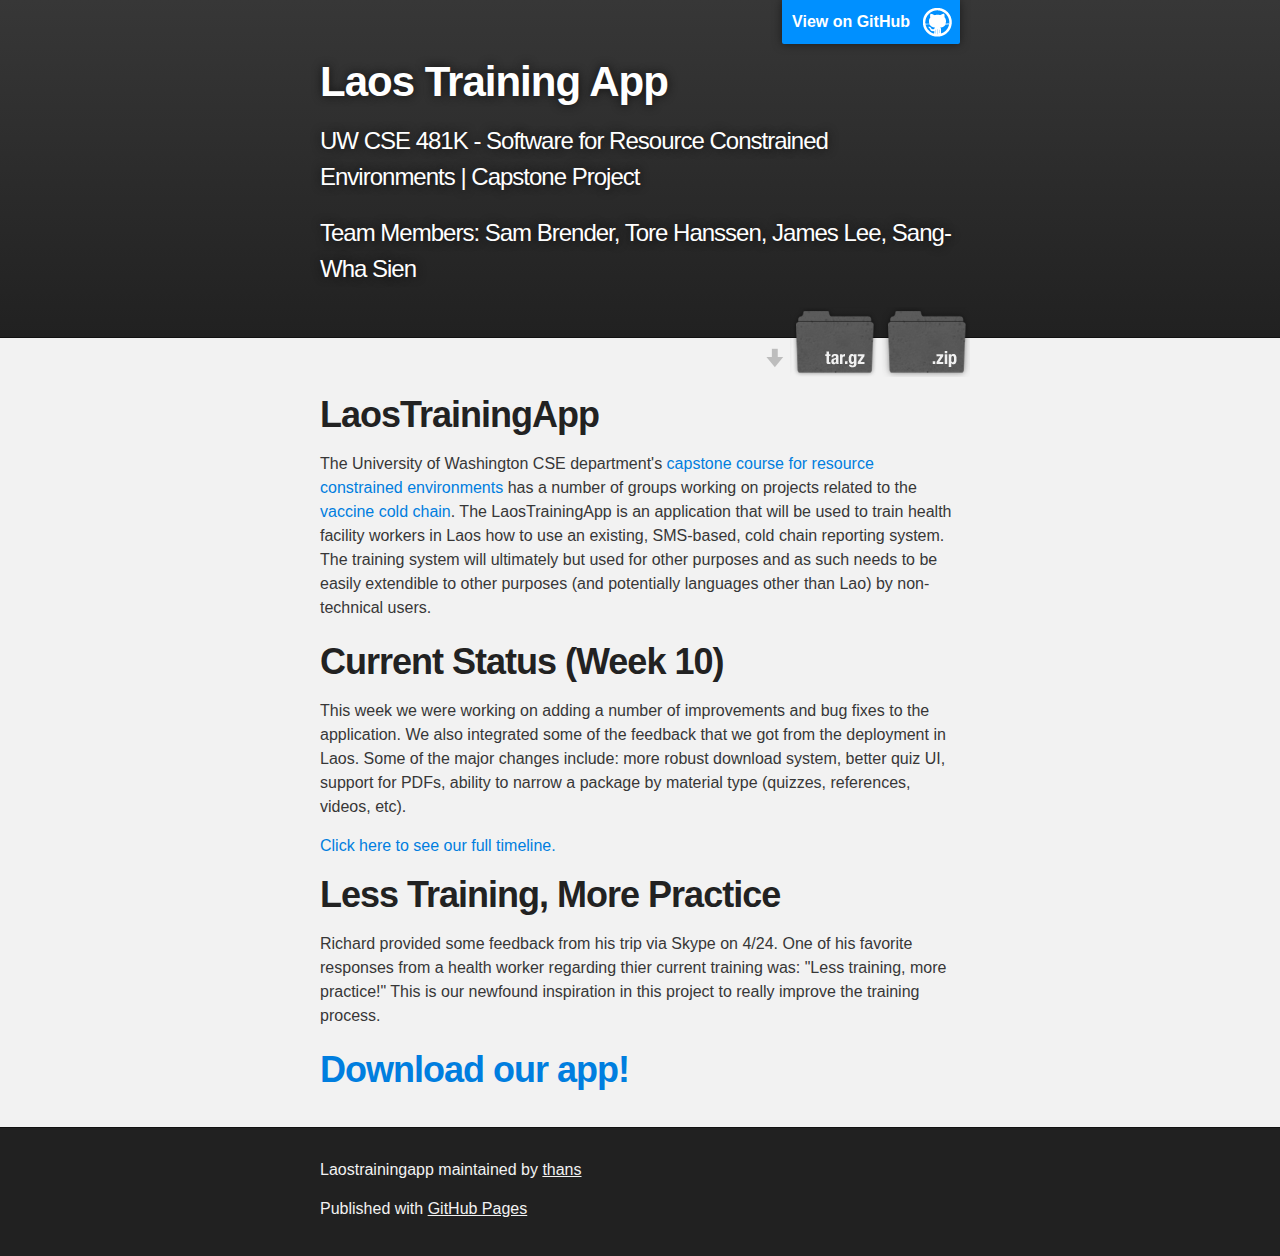
<file: index.html>
<!DOCTYPE html>
<html>

  <head>
    <meta charset='utf-8' />
    <meta http-equiv="X-UA-Compatible" content="chrome=1" />
    <meta name="description" content="Laostrainingapp : UW CSE 481K - Software for Resource Constrained Environments | Capstone Project" />

    <link rel="stylesheet" type="text/css" media="screen" href="stylesheets/stylesheet.css">

    <title>Laos Training App</title>
  </head>

  <body>

    <!-- HEADER -->
    <div id="header_wrap" class="outer">
        <header class="inner">
          <a id="forkme_banner" href="https://github.com/thans/LaosTrainingApp">View on GitHub</a>

          <h1 id="project_title">Laos Training App</h1>
          <h2 id="project_tagline">UW CSE 481K - Software for Resource Constrained Environments | Capstone Project</h2>
          <h2 class="tagline">Team Members: Sam Brender, Tore Hanssen, James Lee, Sang-Wha Sien</h2>

            <section id="downloads">
              <a class="zip_download_link" href="https://github.com/thans/LaosTrainingApp/zipball/master">Download this project as a .zip file</a>
              <a class="tar_download_link" href="https://github.com/thans/LaosTrainingApp/tarball/master">Download this project as a tar.gz file</a>
            </section>
        </header>
    </div>

    <!-- MAIN CONTENT -->
    <div id="main_content_wrap" class="outer">
      <section id="main_content" class="inner">
        <h1>
<a name="laostrainingapp" class="anchor" href="#laostrainingapp"><span class="octicon octicon-link"></span></a>LaosTrainingApp</h1>

<p>The University of Washington CSE department's <a href="http://courses.cs.washington.edu/courses/cse481k/14sp/">capstone course for resource constrained environments</a> has a number of groups working on projects related to the <a href="http://www.path.org/projects/cold-chain.php">vaccine cold chain</a>.  The LaosTrainingApp is an application that will be used to train health facility workers in Laos how to use an existing, SMS-based, cold chain reporting system.  The training system will ultimately but used for other purposes and as such needs to be easily extendible to other purposes (and potentially languages other than Lao) by non-technical users.</p>

<h1>
<a name="current-status-week-10" class="anchor" href="#current-status-week-10"><span class="octicon octicon-link"></span></a>Current Status (Week 10)</h1>

<p>This week we were working on adding a number of improvements and bug fixes to the application.  We also integrated some of the feedback that we got from the deployment in Laos.  Some of the major changes include: more robust download system, better quiz UI, support for PDFs, ability to narrow a package by material type (quizzes, references, videos, etc).
</p>
      

<a href="timeline.html">Click here to see our full timeline.</a>

<h1>Less Training, More Practice</h1>
<p>Richard provided some feedback from his trip via Skype on 4/24.  One of his favorite responses from a health worker regarding thier current training was: "Less training, more practice!"  This is our newfound inspiration in this project to really improve the training process.</p>

<h1>
<a name="downloads" class="anchor" href="#downloads"><span class="octicon octicon-link"></span></a><a href="resources.html">Download our app!</a></h1>


</section>
    </div>

    <!-- FOOTER  -->
    <div id="footer_wrap" class="outer">
      <footer class="inner">
        <p class="copyright">Laostrainingapp maintained by <a href="https://github.com/thans">thans</a></p>
        <p>Published with <a href="http://pages.github.com">GitHub Pages</a></p>
      </footer>
    </div>

    

  </body>
</html>
</file>
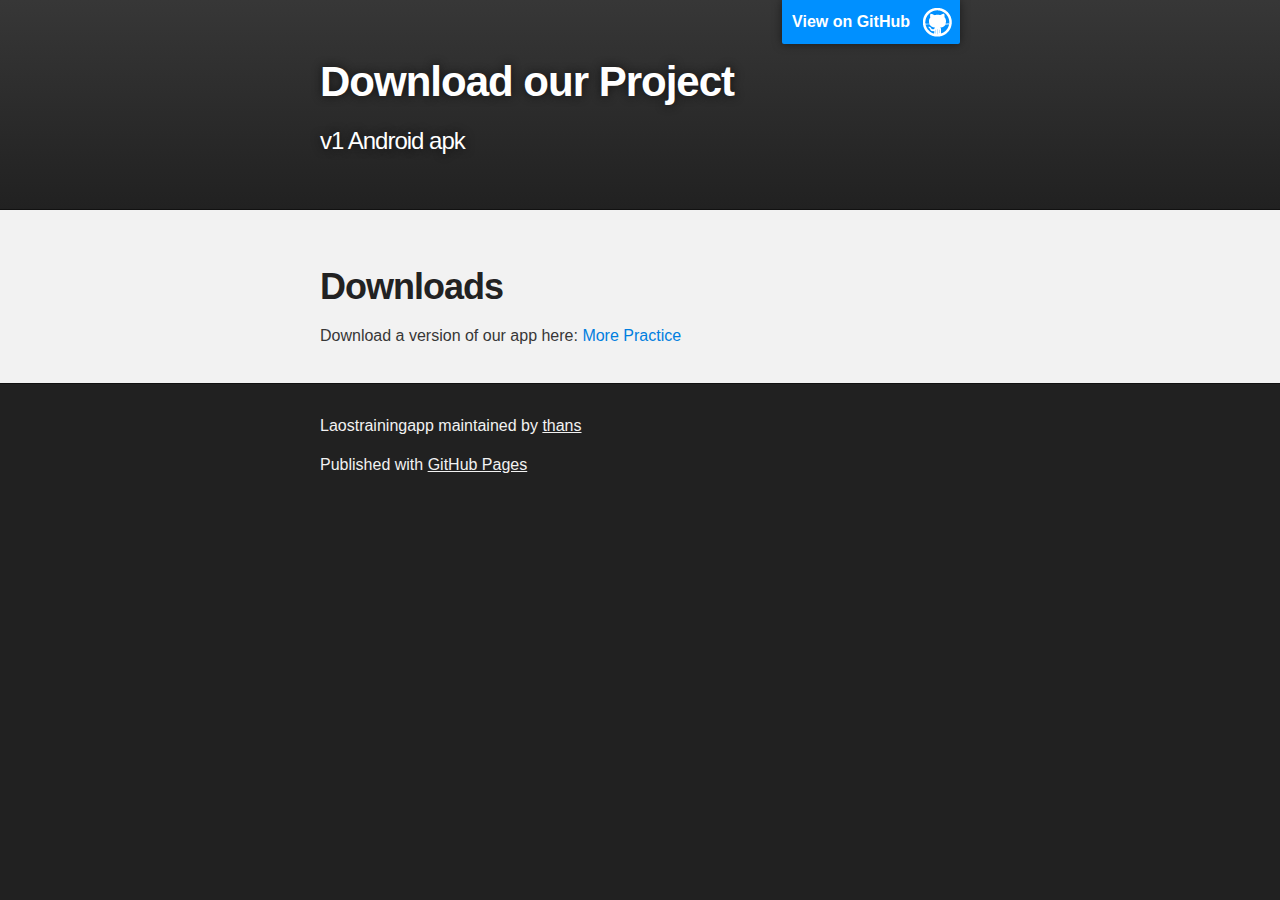
<file: resources.html>
<!DOCTYPE html>
<html>

  <head>
    <meta charset='utf-8' />
    <meta http-equiv="X-UA-Compatible" content="chrome=1" />
    <meta name="description" content="Laostrainingapp : UW CSE 481K - Software for Resource Constrained Environments | Capstone Project" />

    <link rel="stylesheet" type="text/css" media="screen" href="stylesheets/stylesheet.css">

    <title>Downloads</title>
  </head>

  <body>

    <!-- HEADER -->
    <div id="header_wrap" class="outer">
        <header class="inner">
          <a id="forkme_banner" href="https://github.com/thans/LaosTrainingApp">View on GitHub</a>

          <h1 id="project_title">Download our Project</h1>
          <h2 id="project_tagline">v1 Android apk</h2>

        </header>
    </div>

    <!-- MAIN CONTENT -->
    <div id="main_content_wrap" class="outer">
      <section id="main_content" class="inner">
        <h1>
<a name="laostrainingapp" class="anchor" href="#laostrainingapp"><span class="octicon octicon-link"></span></a>Downloads</h1>

<p>Download a version of our app here: <a href="http://students.washington.edu/toreh/capstone/second/MorePractice.apk">More Practice</a></p>

      </section>
    </div>

    <!-- FOOTER  -->
    <div id="footer_wrap" class="outer">
      <footer class="inner">
        <p class="copyright">Laostrainingapp maintained by <a href="https://github.com/thans">thans</a></p>
        <p>Published with <a href="http://pages.github.com">GitHub Pages</a></p>
      </footer>
    </div>
  </body>
</html>
</file>
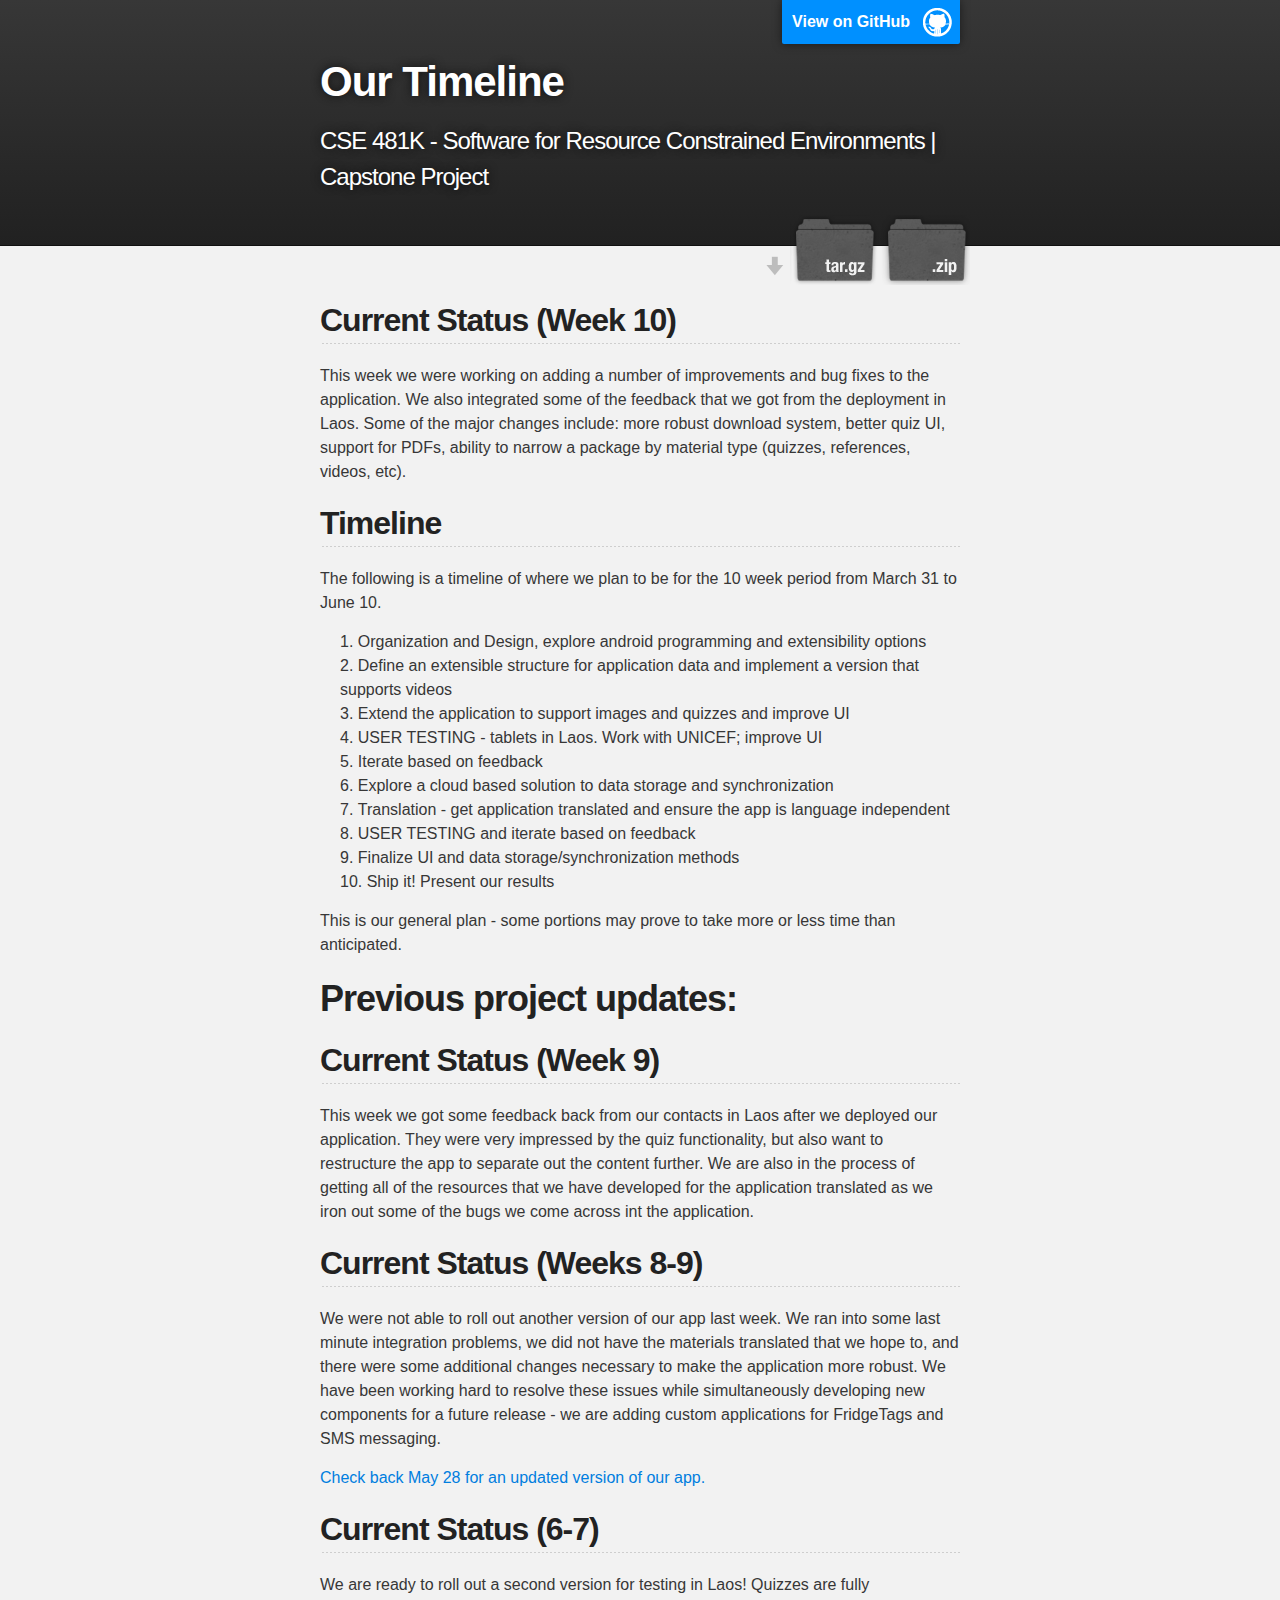
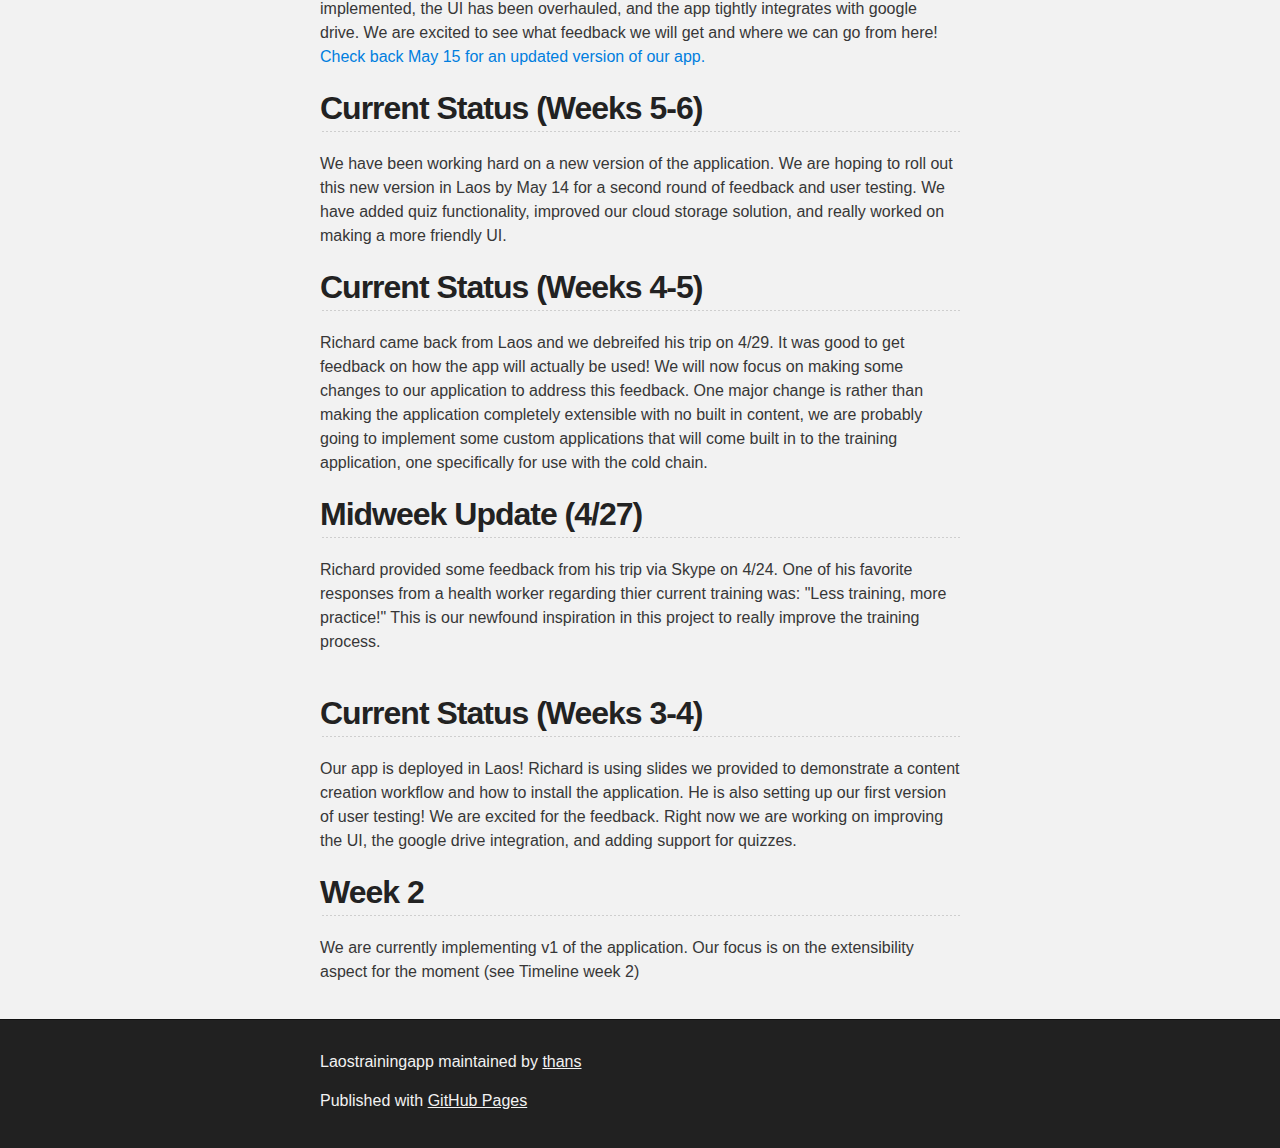
<file: timeline.html>
<!DOCTYPE html>
<html>

  <head>
    <meta charset='utf-8' />
    <meta http-equiv="X-UA-Compatible" content="chrome=1" />
    <meta name="description" content="Laostrainingapp : UW CSE 481K - Software for Resource Constrained Environments | Capstone Project" />

    <link rel="stylesheet" type="text/css" media="screen" href="stylesheets/stylesheet.css">

    <title>Timeline</title>
  </head>

  <body>

    <!-- HEADER -->
    <div id="header_wrap" class="outer">
        <header class="inner">
          <a id="forkme_banner" href="https://github.com/thans/LaosTrainingApp">View on GitHub</a>

          <h1 id="project_title">Our Timeline</h1>
          <h2 id="project_tagline">CSE 481K - Software for Resource Constrained Environments | Capstone Project</h2>

            <section id="downloads">
              <a class="zip_download_link" href="https://github.com/thans/LaosTrainingApp/zipball/master">Download this project as a .zip file</a>
              <a class="tar_download_link" href="https://github.com/thans/LaosTrainingApp/tarball/master">Download this project as a tar.gz file</a>
            </section>
        </header>
    </div>

    <!-- MAIN CONTENT -->
    <div id="main_content_wrap" class="outer">
      <section id="main_content" class="inner">

<h2>
<a name="current-status-week-10" class="anchor" href="#current-status-week-10"><span class="octicon octicon-link"></span></a>Current Status (Week 10)</h2>

<p>This week we were working on adding a number of improvements and bug fixes to the application.  We also integrated some of the feedback that we got from the deployment in Laos.  Some of the major changes include: more robust download system, better quiz UI, support for PDFs, ability to narrow a package by material type (quizzes, references, videos, etc).
</p>
      

<h2>
<a name="our-timeline" class="anchor" href="#our-timeline"><span class="octicon octicon-link"></span></a>Timeline</h2>


<p>The following is a timeline of where we plan to be for the 10 week period from March 31 to June 10.</p>

  <ol>
  <li>Organization and Design, explore android programming and extensibility options</li>
  <li>Define an extensible structure for application data and implement a version that supports videos</li>
  <li>Extend the application to support images and quizzes and improve UI</li>
  <li>USER TESTING - tablets in Laos. Work with UNICEF; improve UI</li>
  <li>Iterate based on feedback</li>
  <li>Explore a cloud based solution to data storage and synchronization</li>
  <li>Translation - get application translated and ensure the app is language independent</li>
  <li>USER TESTING and iterate based on feedback</li>
  <li>Finalize UI and data storage/synchronization methods</li>
  <li>Ship it!  Present our results</li>
  </ol>
<p>This is our general plan - some portions may prove to take more or less time than anticipated.</p>

<h1>Previous project updates: </h1>

<h2>
<a name="current-status-week-9" class="anchor" href="#current-status-week-9"><span class="octicon octicon-link"></span></a>Current Status (Week 9)</h2>

<p>This week we got some feedback back from our contacts in Laos after we deployed our application.  They were very impressed by the quiz functionality, but also want to restructure the app to separate out the content further.  We are also in the process of getting all of the resources that we have developed for the application translated as we iron out some of the bugs we come across int the application.</p>

</p>

<h2>
<a name="current-status-week-8" class="anchor" href="#current-status-week-8"><span class="octicon octicon-link"></span></a>Current Status (Weeks 8-9)</h2>

<p>We were not able to roll out another version of our app last week.  We ran into some last minute integration problems, we did not have the materials translated that we hope to, and there were some additional changes necessary to make the application more robust. We have been working hard to resolve these issues while simultaneously developing new components for a future release - we are adding custom applications for FridgeTags and SMS messaging.</p>
<a name="apk" class="anchor" href="#apk"><span class="octicon octicon-link"></span></a><a href="resources.html">Check back May 28 for an updated version of our app.</a></h1>

</p>

<h2>
<a name="current-status-week-6" class="anchor" href="#current-status-week-6"><span class="octicon octicon-link"></span></a>Current Status (6-7)</h2>
<p>We are ready to roll out a second version for testing in Laos!  Quizzes are fully implemented, the UI has been overhauled, and the app tightly integrates with google drive.  We are excited to see what feedback we will get and where we can go from here!
<a name="apk" class="anchor" href="#apk"><span class="octicon octicon-link"></span></a><a href="resources.html">Check back May 15 for an updated version of our app.</a></h1>
</p>


<h2>
<a name="current-status-week-5" class="anchor" href="#current-status-week-5"><span class="octicon octicon-link"></span></a>Current Status (Weeks 5-6)</h2>

<p>We have been working hard on a new version of the application.  We are hoping to roll out this new version in Laos by May 14 for a second round of feedback and user testing.  We have added quiz functionality, improved our cloud storage solution, and really worked on making a more friendly UI.
</p>


<h2>
<a name="current-status-weeks-3-4" class="anchor" href="#current-status-weeks-3-4"><span class="octicon octicon-link"></span></a>Current Status (Weeks 4-5)</h2>

<p>Richard came back from Laos and we debreifed his trip on 4/29.  It was good to get feedback on how the app will actually be used!  We will now focus on making some changes to our application to address this feedback.  One major change is rather than making the application completely extensible with no built in content, we are probably going to implement some custom applications that will come built in to the training application, one specifically for use with the cold chain.
</p>


<h2><a name="midweek-4-27" class="anchor" href="#midweek-4-27"><span class="octicon octicon-link"></span></a>Midweek Update (4/27)</h2>
<p>Richard provided some feedback from his trip via Skype on 4/24.  One of his favorite responses from a health worker regarding thier current training was: "Less training, more practice!"  This is our newfound inspiration in this project to really improve the training process.</p>
<h2>

<h2>
<a name="current-status-weeks-3-4" class="anchor" href="#current-status-weeks-3-4"><span class="octicon octicon-link"></span></a>Current Status (Weeks 3-4)</h2>

<p>Our app is deployed in Laos!  Richard is using slides we provided to demonstrate a content creation workflow and how to install the application.  He is also setting up our first version of user testing!  We are excited for the feedback.  Right now we are working on improving the UI, the google drive integration, and adding support for quizzes.
</p>

<h2><a name="week-2" class="anchor" href="#week-2"><span class="octicon octicon-link"></span></a>Week 2</h2>
<p>We are currently implementing v1 of the application.  Our focus is on the extensibility aspect for the moment (see Timeline week 2)</p>


    </section>
    </div>

    <!-- FOOTER  -->
    <div id="footer_wrap" class="outer">
      <footer class="inner">
        <p class="copyright">Laostrainingapp maintained by <a href="https://github.com/thans">thans</a></p>
        <p>Published with <a href="http://pages.github.com">GitHub Pages</a></p>
      </footer>
    </div>
  </body>
</html>
</file>
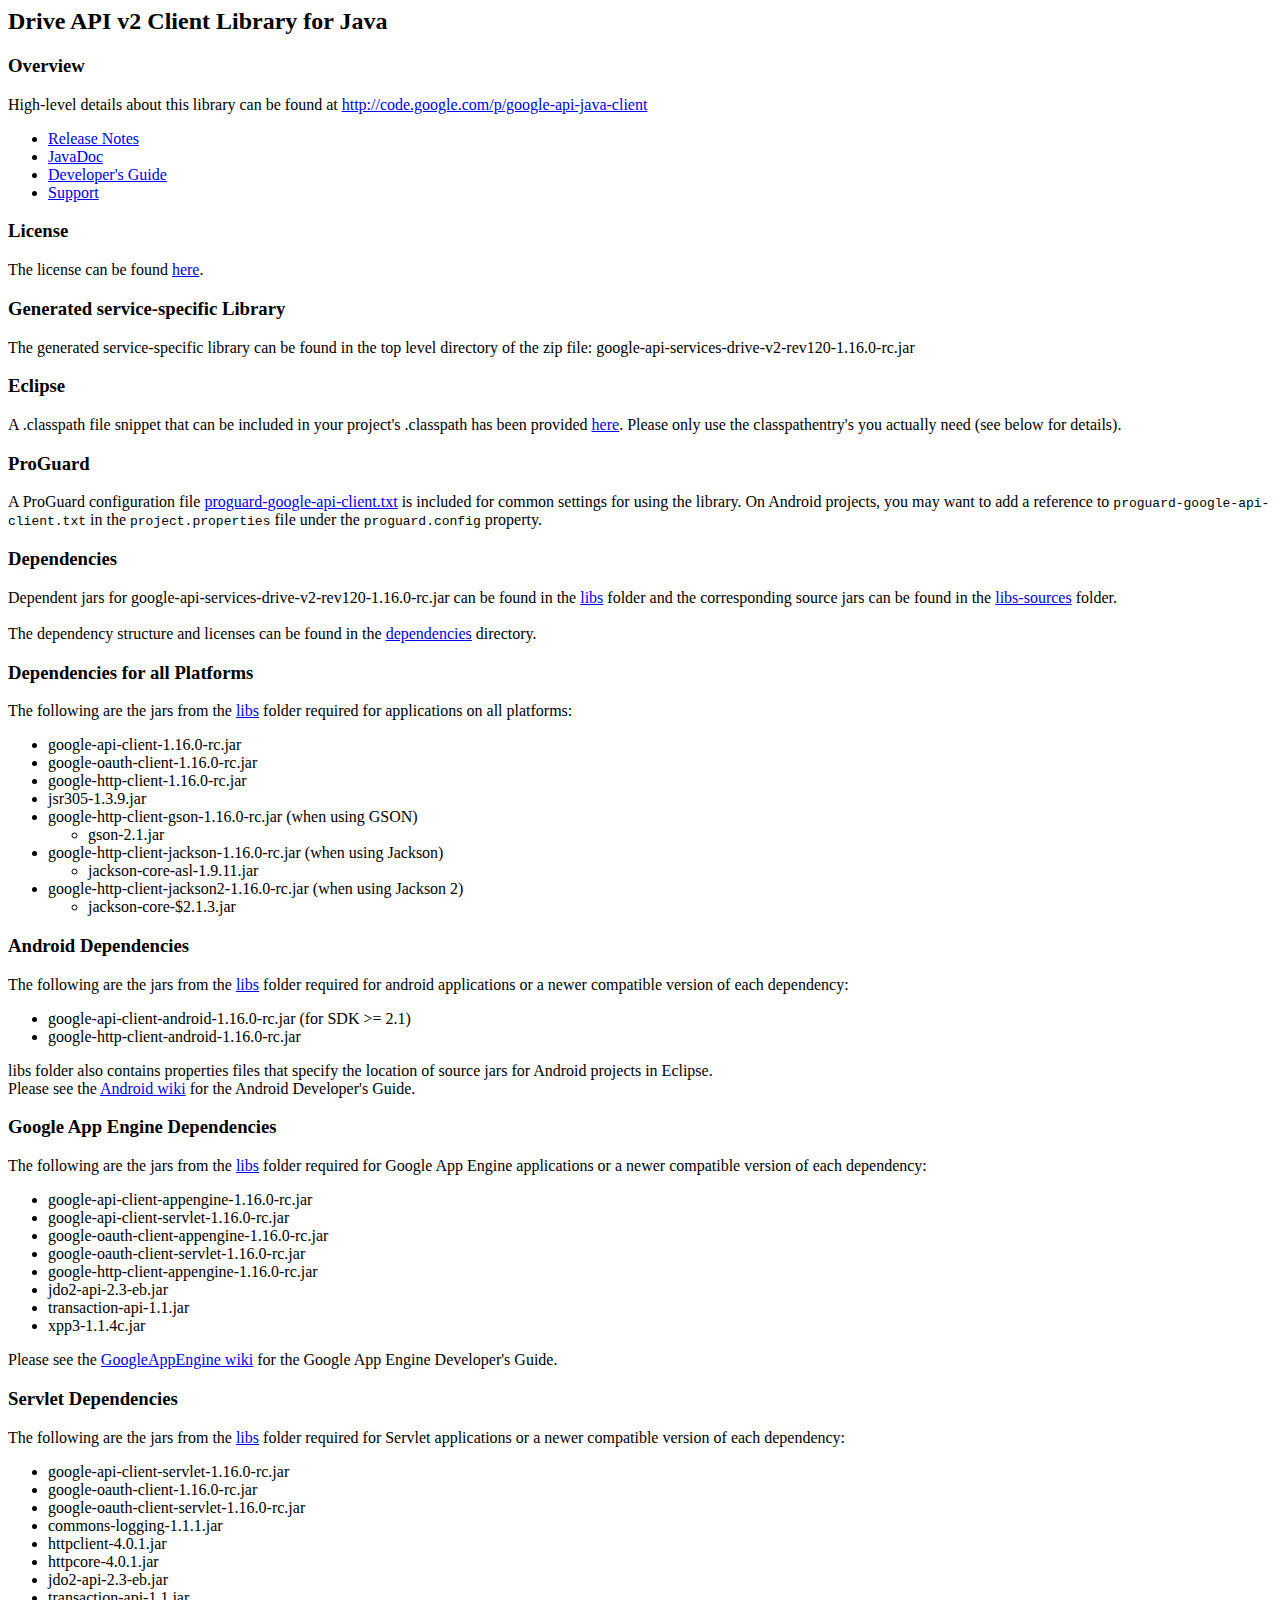
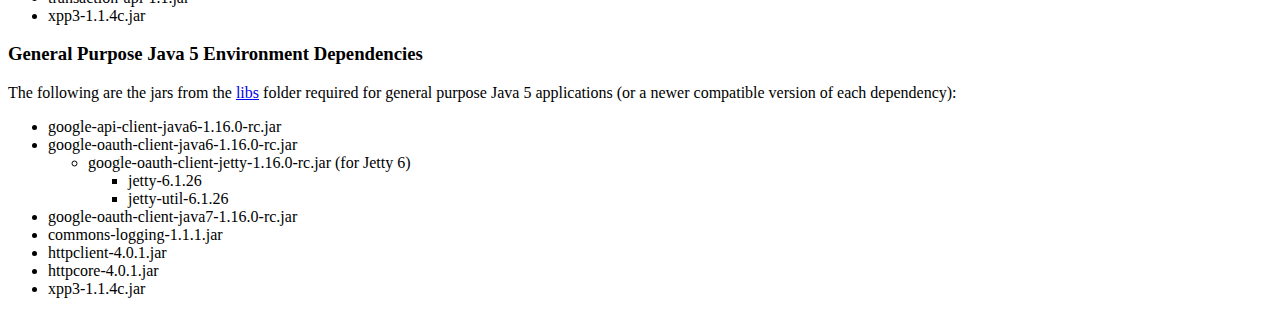
<file: .google_apis/drive-v2r120lv1.16.0-rc/drive/readme.html>
<html>
<title>Drive API v2 Client Library for Java</title>
<body>
<h2>Drive API v2 Client Library for Java</h2>

<h3>Overview</h3>
<p>High-level details about this library can be found at
<a href="http://code.google.com/p/google-api-java-client">http://code.google.com/p/google-api-java-client</a>
<ul>
  <li><a href='http://code.google.com/p/google-api-java-client/wiki/ReleaseNotes#Version_1.16.0-rc'>Release Notes</a></li>
  <li><a href='http://javadoc.google-api-java-client.googlecode.com/hg/apis/drive/v2/index.html'>JavaDoc</a></li>
  <li><a href='http://code.google.com/p/google-api-java-client/wiki/DeveloperGuide'>Developer's Guide</a></li>
  <li><a href='http://groups.google.com/group/google-api-java-client'>Support</a></li>
</ul>

<h3>License</h3>
The license can be found <a href='LICENSE.txt'>here</a>.<br/>

<h3>Generated service-specific Library</h3>
The generated service-specific library can be found in the top level directory
of the zip file:
google-api-services-drive-v2-rev120-1.16.0-rc.jar


<h3>Eclipse</h3>
A .classpath file snippet that can be included in your project's .classpath has been provided <a href='classpath-include'>here</a>.
Please only use the classpathentry's you actually need (see below for details).

<h3>ProGuard</h3>
A ProGuard configuration file <a href="proguard-google-api-client.txt">proguard-google-api-client.txt</a>
is included for common settings for using the library. On Android projects, you may want to add a reference to
<code>proguard-google-api-client.txt</code> in the <code>project.properties</code> file under the
<code>proguard.config</code> property.

<h3>Dependencies</h3>
<p>
Dependent jars for
google-api-services-drive-v2-rev120-1.16.0-rc.jar
can be found in the <a href='libs'>libs</a> folder and the corresponding source
jars can be found in the <a href='libs-sources'>libs-sources</a> folder.
<br/><br/>
The dependency structure and licenses can be found in the
<a href='dependencies'>dependencies</a> directory.
</p>

<h3>Dependencies for all Platforms</h3>
The following are the jars from the <a href='libs'>libs</a> folder required for
applications on all platforms:
<ul>
  <li>google-api-client-1.16.0-rc.jar</li>
  <li>google-oauth-client-1.16.0-rc.jar</li>
  <li>google-http-client-1.16.0-rc.jar</li>
  <li>jsr305-1.3.9.jar</li>
  <li>google-http-client-gson-1.16.0-rc.jar (when using GSON)
    <ul>
      <li>gson-2.1.jar</li>
    </ul>
  </li>
  <li>google-http-client-jackson-1.16.0-rc.jar (when using Jackson)
    <ul>
      <li>jackson-core-asl-1.9.11.jar</li>
    </ul>
  </li>
  <li>google-http-client-jackson2-1.16.0-rc.jar (when using Jackson 2)
    <ul>
      <li>jackson-core-$2.1.3.jar</li>
    </ul>
  </li>
</ul>

<h3>Android Dependencies</h3>
The following are the jars from the <a href='libs'>libs</a> folder required for
android applications or a newer compatible version of each dependency:
<ul>
  <li>google-api-client-android-1.16.0-rc.jar (for SDK >= 2.1)</li>
  <li>google-http-client-android-1.16.0-rc.jar</li>
</ul>
<The <a href='libs'>libs</a> folder also contains properties files that specify the location of source
jars for Android projects in Eclipse.<br/>
Please see the
<a href='http://code.google.com/p/google-api-java-client/wiki/Android'>Android wiki</a>
for the Android Developer's Guide.

<h3>Google App Engine Dependencies</h3>
The following are the jars from the <a href='libs'>libs</a> folder required for
Google App Engine applications or a newer compatible version of each dependency:
<ul>
  <li>google-api-client-appengine-1.16.0-rc.jar</li>
  <li>google-api-client-servlet-1.16.0-rc.jar</li>
  <li>google-oauth-client-appengine-1.16.0-rc.jar</li>
  <li>google-oauth-client-servlet-1.16.0-rc.jar</li>
  <li>google-http-client-appengine-1.16.0-rc.jar</li>
  <li>jdo2-api-2.3-eb.jar</li>
  <li>transaction-api-1.1.jar</li>
  <li>xpp3-1.1.4c.jar</li>
</ul>
Please see the
<a href='http://code.google.com/p/google-api-java-client/wiki/GoogleAppEngine'>GoogleAppEngine wiki</a>
for the Google App Engine Developer's Guide.

<h3>Servlet Dependencies</h3>
The following are the jars from the <a href='libs'>libs</a> folder required for
Servlet applications or a newer compatible version of each dependency:
<ul>
  <li>google-api-client-servlet-1.16.0-rc.jar</li>
  <li>google-oauth-client-1.16.0-rc.jar</li>
  <li>google-oauth-client-servlet-1.16.0-rc.jar</li>
  <li>commons-logging-1.1.1.jar</li>
  <li>httpclient-4.0.1.jar</li>
  <li>httpcore-4.0.1.jar</li>
  <li>jdo2-api-2.3-eb.jar</li>
  <li>transaction-api-1.1.jar</li>
  <li>xpp3-1.1.4c.jar</li>
</ul>

<h3>General Purpose Java 5 Environment Dependencies</h3>
The following are the jars from the <a href='libs'>libs</a> folder required for
general purpose Java 5 applications (or a newer compatible version of each dependency):
<ul>
  <li>google-api-client-java6-1.16.0-rc.jar</li>
  <li>google-oauth-client-java6-1.16.0-rc.jar
  <ul>
    <li>google-oauth-client-jetty-1.16.0-rc.jar (for Jetty 6)
      <ul>
        <li>jetty-6.1.26</li>
        <li>jetty-util-6.1.26</li>
      </ul>
    </li>
  </ul></li>
  <li>google-oauth-client-java7-1.16.0-rc.jar</li>
  <li>commons-logging-1.1.1.jar</li>
  <li>httpclient-4.0.1.jar</li>
  <li>httpcore-4.0.1.jar</li>
  <li>xpp3-1.1.4c.jar</li>
</ul>


</body>
</html>
</file>
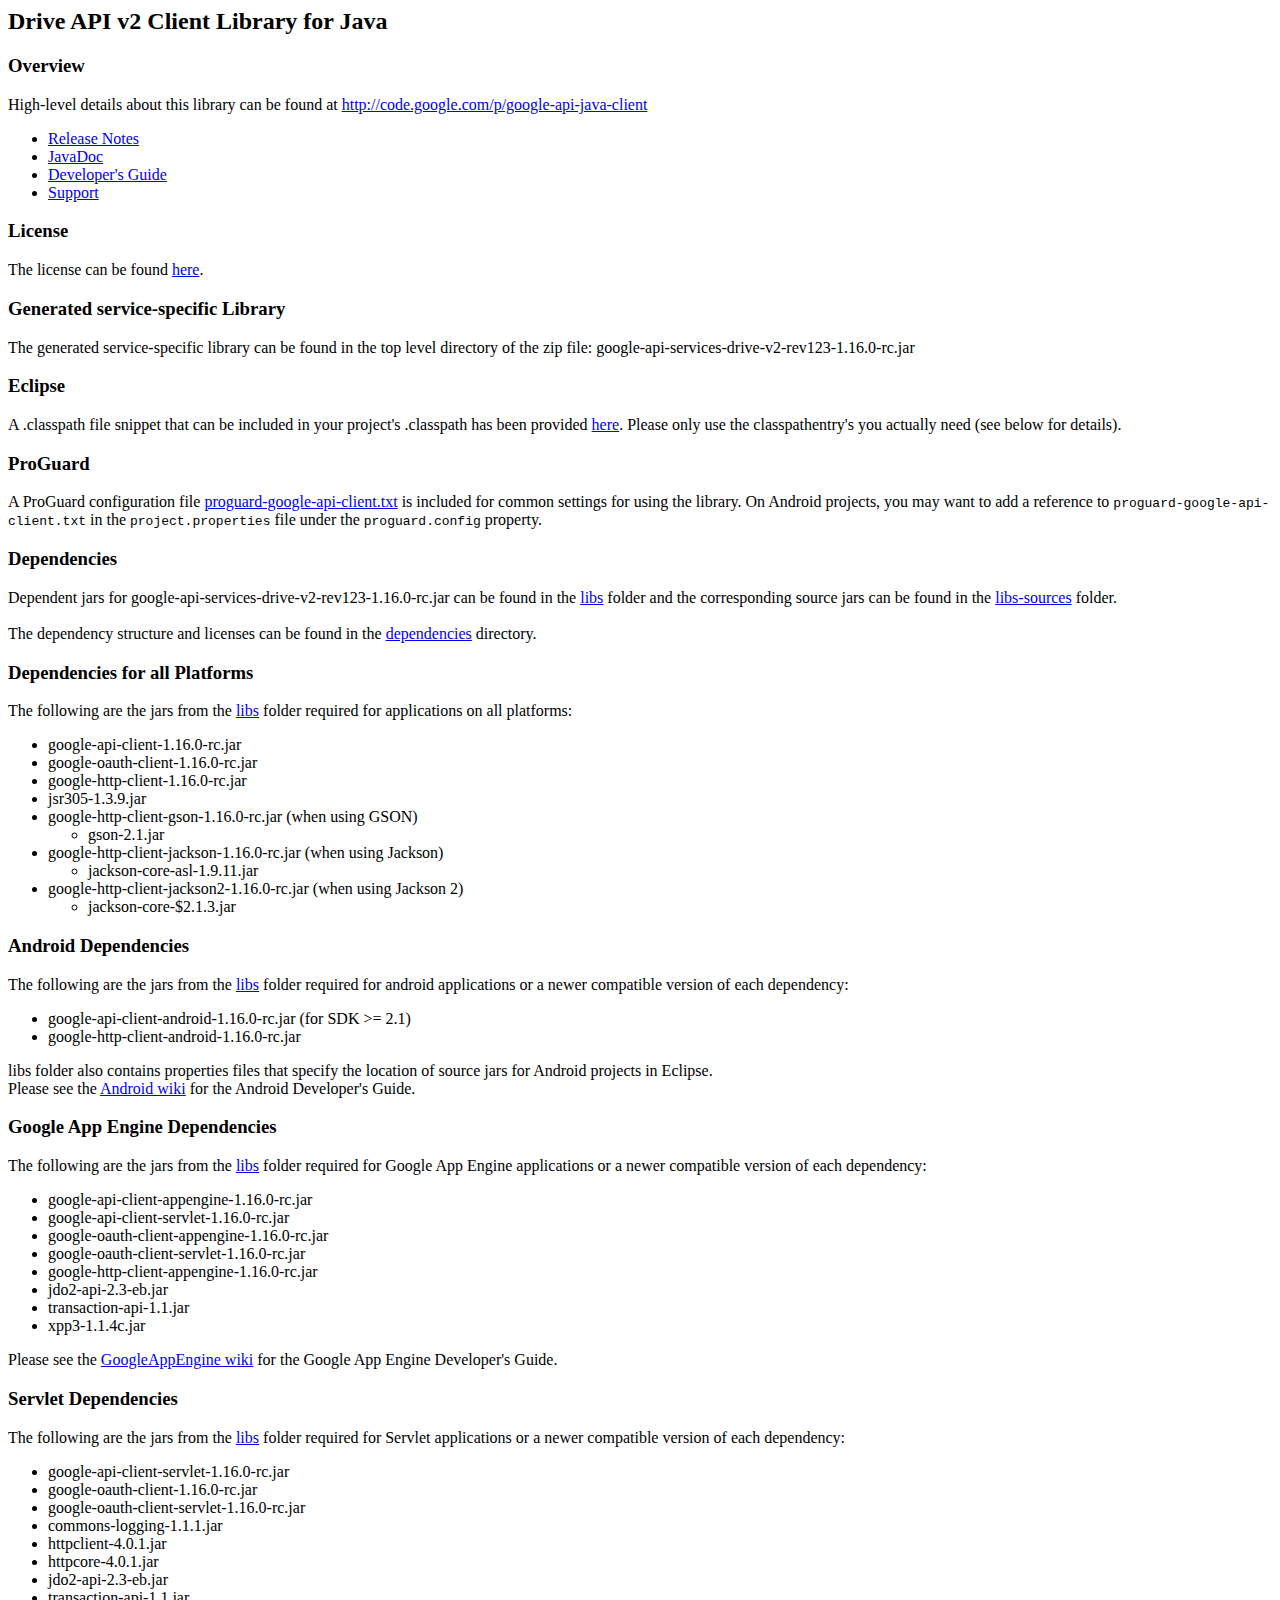
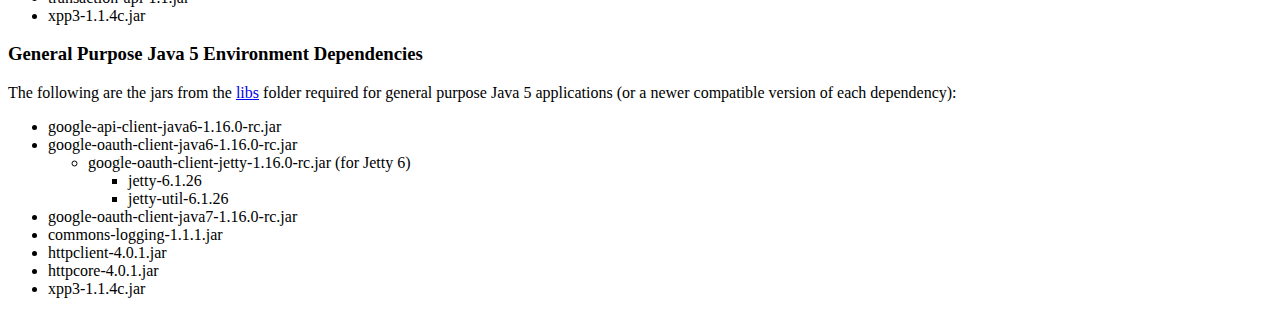
<file: .google_apis/drive-v2r123lv1.16.0-rc/drive/readme.html>
<html>
<title>Drive API v2 Client Library for Java</title>
<body>
<h2>Drive API v2 Client Library for Java</h2>

<h3>Overview</h3>
<p>High-level details about this library can be found at
<a href="http://code.google.com/p/google-api-java-client">http://code.google.com/p/google-api-java-client</a>
<ul>
  <li><a href='http://code.google.com/p/google-api-java-client/wiki/ReleaseNotes#Version_1.16.0-rc'>Release Notes</a></li>
  <li><a href='http://javadoc.google-api-java-client.googlecode.com/hg/apis/drive/v2/index.html'>JavaDoc</a></li>
  <li><a href='http://code.google.com/p/google-api-java-client/wiki/DeveloperGuide'>Developer's Guide</a></li>
  <li><a href='http://groups.google.com/group/google-api-java-client'>Support</a></li>
</ul>

<h3>License</h3>
The license can be found <a href='LICENSE.txt'>here</a>.<br/>

<h3>Generated service-specific Library</h3>
The generated service-specific library can be found in the top level directory
of the zip file:
google-api-services-drive-v2-rev123-1.16.0-rc.jar


<h3>Eclipse</h3>
A .classpath file snippet that can be included in your project's .classpath has been provided <a href='classpath-include'>here</a>.
Please only use the classpathentry's you actually need (see below for details).

<h3>ProGuard</h3>
A ProGuard configuration file <a href="proguard-google-api-client.txt">proguard-google-api-client.txt</a>
is included for common settings for using the library. On Android projects, you may want to add a reference to
<code>proguard-google-api-client.txt</code> in the <code>project.properties</code> file under the
<code>proguard.config</code> property.

<h3>Dependencies</h3>
<p>
Dependent jars for
google-api-services-drive-v2-rev123-1.16.0-rc.jar
can be found in the <a href='libs'>libs</a> folder and the corresponding source
jars can be found in the <a href='libs-sources'>libs-sources</a> folder.
<br/><br/>
The dependency structure and licenses can be found in the
<a href='dependencies'>dependencies</a> directory.
</p>

<h3>Dependencies for all Platforms</h3>
The following are the jars from the <a href='libs'>libs</a> folder required for
applications on all platforms:
<ul>
  <li>google-api-client-1.16.0-rc.jar</li>
  <li>google-oauth-client-1.16.0-rc.jar</li>
  <li>google-http-client-1.16.0-rc.jar</li>
  <li>jsr305-1.3.9.jar</li>
  <li>google-http-client-gson-1.16.0-rc.jar (when using GSON)
    <ul>
      <li>gson-2.1.jar</li>
    </ul>
  </li>
  <li>google-http-client-jackson-1.16.0-rc.jar (when using Jackson)
    <ul>
      <li>jackson-core-asl-1.9.11.jar</li>
    </ul>
  </li>
  <li>google-http-client-jackson2-1.16.0-rc.jar (when using Jackson 2)
    <ul>
      <li>jackson-core-$2.1.3.jar</li>
    </ul>
  </li>
</ul>

<h3>Android Dependencies</h3>
The following are the jars from the <a href='libs'>libs</a> folder required for
android applications or a newer compatible version of each dependency:
<ul>
  <li>google-api-client-android-1.16.0-rc.jar (for SDK >= 2.1)</li>
  <li>google-http-client-android-1.16.0-rc.jar</li>
</ul>
<The <a href='libs'>libs</a> folder also contains properties files that specify the location of source
jars for Android projects in Eclipse.<br/>
Please see the
<a href='http://code.google.com/p/google-api-java-client/wiki/Android'>Android wiki</a>
for the Android Developer's Guide.

<h3>Google App Engine Dependencies</h3>
The following are the jars from the <a href='libs'>libs</a> folder required for
Google App Engine applications or a newer compatible version of each dependency:
<ul>
  <li>google-api-client-appengine-1.16.0-rc.jar</li>
  <li>google-api-client-servlet-1.16.0-rc.jar</li>
  <li>google-oauth-client-appengine-1.16.0-rc.jar</li>
  <li>google-oauth-client-servlet-1.16.0-rc.jar</li>
  <li>google-http-client-appengine-1.16.0-rc.jar</li>
  <li>jdo2-api-2.3-eb.jar</li>
  <li>transaction-api-1.1.jar</li>
  <li>xpp3-1.1.4c.jar</li>
</ul>
Please see the
<a href='http://code.google.com/p/google-api-java-client/wiki/GoogleAppEngine'>GoogleAppEngine wiki</a>
for the Google App Engine Developer's Guide.

<h3>Servlet Dependencies</h3>
The following are the jars from the <a href='libs'>libs</a> folder required for
Servlet applications or a newer compatible version of each dependency:
<ul>
  <li>google-api-client-servlet-1.16.0-rc.jar</li>
  <li>google-oauth-client-1.16.0-rc.jar</li>
  <li>google-oauth-client-servlet-1.16.0-rc.jar</li>
  <li>commons-logging-1.1.1.jar</li>
  <li>httpclient-4.0.1.jar</li>
  <li>httpcore-4.0.1.jar</li>
  <li>jdo2-api-2.3-eb.jar</li>
  <li>transaction-api-1.1.jar</li>
  <li>xpp3-1.1.4c.jar</li>
</ul>

<h3>General Purpose Java 5 Environment Dependencies</h3>
The following are the jars from the <a href='libs'>libs</a> folder required for
general purpose Java 5 applications (or a newer compatible version of each dependency):
<ul>
  <li>google-api-client-java6-1.16.0-rc.jar</li>
  <li>google-oauth-client-java6-1.16.0-rc.jar
  <ul>
    <li>google-oauth-client-jetty-1.16.0-rc.jar (for Jetty 6)
      <ul>
        <li>jetty-6.1.26</li>
        <li>jetty-util-6.1.26</li>
      </ul>
    </li>
  </ul></li>
  <li>google-oauth-client-java7-1.16.0-rc.jar</li>
  <li>commons-logging-1.1.1.jar</li>
  <li>httpclient-4.0.1.jar</li>
  <li>httpcore-4.0.1.jar</li>
  <li>xpp3-1.1.4c.jar</li>
</ul>


</body>
</html>
</file>
<file: stylesheets/stylesheet.css>
/*******************************************************************************
Slate Theme for GitHub Pages
by Jason Costello, @jsncostello
*******************************************************************************/

@import url(pygment_trac.css);

/*******************************************************************************
MeyerWeb Reset
*******************************************************************************/

html, body, div, span, applet, object, iframe,
h1, h2, h3, h4, h5, h6, p, blockquote, pre,
a, abbr, acronym, address, big, cite, code,
del, dfn, em, img, ins, kbd, q, s, samp,
small, strike, strong, sub, sup, tt, var,
b, u, i, center,
dl, dt, dd, ol, ul, li,
fieldset, form, label, legend,
table, caption, tbody, tfoot, thead, tr, th, td,
article, aside, canvas, details, embed,
figure, figcaption, footer, header, hgroup,
menu, nav, output, ruby, section, summary,
time, mark, audio, video {
  margin: 0;
  padding: 0;
  border: 0;
  font: inherit;
  vertical-align: baseline;
}

/* HTML5 display-role reset for older browsers */
article, aside, details, figcaption, figure,
footer, header, hgroup, menu, nav, section {
  display: block;
}

ol, ul {
  list-style: none;
}

table {
  border-collapse: collapse;
  border-spacing: 0;
}

/*******************************************************************************
Theme Styles
*******************************************************************************/

body {
  box-sizing: border-box;
  color:#373737;
  background: #212121;
  font-size: 16px;
  font-family: 'Myriad Pro', Calibri, Helvetica, Arial, sans-serif;
  line-height: 1.5;
  -webkit-font-smoothing: antialiased;
}

h1, h2, h3, h4, h5, h6 {
  margin: 10px 0;
  font-weight: 700;
  color:#222222;
  font-family: 'Lucida Grande', 'Calibri', Helvetica, Arial, sans-serif;
  letter-spacing: -1px;
}

h1 {
  font-size: 36px;
  font-weight: 700;
}

h2 {
  padding-bottom: 10px;
  font-size: 32px;
  background: url('../images/bg_hr.png') repeat-x bottom;
}

h3 {
  font-size: 24px;
}

h4 {
  font-size: 21px;
}

h5 {
  font-size: 18px;
}

h6 {
  font-size: 16px;
}

p {
  margin: 10px 0 15px 0;
}

footer p {
  color: #f2f2f2;
}

a {
  text-decoration: none;
  color: #007edf;
  text-shadow: none;

  transition: color 0.5s ease;
  transition: text-shadow 0.5s ease;
  -webkit-transition: color 0.5s ease;
  -webkit-transition: text-shadow 0.5s ease;
  -moz-transition: color 0.5s ease;
  -moz-transition: text-shadow 0.5s ease;
  -o-transition: color 0.5s ease;
  -o-transition: text-shadow 0.5s ease;
  -ms-transition: color 0.5s ease;
  -ms-transition: text-shadow 0.5s ease;
}

a:hover, a:focus {text-decoration: underline;}

footer a {
  color: #F2F2F2;
  text-decoration: underline;
}

em {
  font-style: italic;
}

strong {
  font-weight: bold;
}

img {
  position: relative;
  margin: 0 auto;
  max-width: 739px;
  padding: 5px;
  margin: 10px 0 10px 0;
  border: 1px solid #ebebeb;

  box-shadow: 0 0 5px #ebebeb;
  -webkit-box-shadow: 0 0 5px #ebebeb;
  -moz-box-shadow: 0 0 5px #ebebeb;
  -o-box-shadow: 0 0 5px #ebebeb;
  -ms-box-shadow: 0 0 5px #ebebeb;
}

p img {
  display: inline;
  margin: 0;
  padding: 0;
  vertical-align: middle;
  text-align: center;
  border: none;
}

pre, code {
  width: 100%;
  color: #222;
  background-color: #fff;

  font-family: Monaco, "Bitstream Vera Sans Mono", "Lucida Console", Terminal, monospace;
  font-size: 14px;

  border-radius: 2px;
  -moz-border-radius: 2px;
  -webkit-border-radius: 2px;
}

pre {
  width: 100%;
  padding: 10px;
  box-shadow: 0 0 10px rgba(0,0,0,.1);
  overflow: auto;
}

code {
  padding: 3px;
  margin: 0 3px;
  box-shadow: 0 0 10px rgba(0,0,0,.1);
}

pre code {
  display: block;
  box-shadow: none;
}

blockquote {
  color: #666;
  margin-bottom: 20px;
  padding: 0 0 0 20px;
  border-left: 3px solid #bbb;
}


ul, ol, dl {
  margin-bottom: 15px
}

ul {
  list-style: inside;
  padding-left: 20px;
}

ol {
  list-style: decimal inside;
  padding-left: 20px;
}

dl dt {
  font-weight: bold;
}

dl dd {
  padding-left: 20px;
  font-style: italic;
}

dl p {
  padding-left: 20px;
  font-style: italic;
}

hr {
  height: 1px;
  margin-bottom: 5px;
  border: none;
  background: url('../images/bg_hr.png') repeat-x center;
}

table {
  border: 1px solid #373737;
  margin-bottom: 20px;
  text-align: left;
 }

th {
  font-family: 'Lucida Grande', 'Helvetica Neue', Helvetica, Arial, sans-serif;
  padding: 10px;
  background: #373737;
  color: #fff;
 }

td {
  padding: 10px;
  border: 1px solid #373737;
 }

form {
  background: #f2f2f2;
  padding: 20px;
}

/*******************************************************************************
Full-Width Styles
*******************************************************************************/

.outer {
  width: 100%;
}

.inner {
  position: relative;
  max-width: 640px;
  padding: 20px 10px;
  margin: 0 auto;
}

#forkme_banner {
  display: block;
  position: absolute;
  top:0;
  right: 10px;
  z-index: 10;
  padding: 10px 50px 10px 10px;
  color: #fff;
  background: url('../images/blacktocat.png') #0090ff no-repeat 95% 50%;
  font-weight: 700;
  box-shadow: 0 0 10px rgba(0,0,0,.5);
  border-bottom-left-radius: 2px;
  border-bottom-right-radius: 2px;
}

#header_wrap {
  background: #212121;
  background: -moz-linear-gradient(top, #373737, #212121);
  background: -webkit-linear-gradient(top, #373737, #212121);
  background: -ms-linear-gradient(top, #373737, #212121);
  background: -o-linear-gradient(top, #373737, #212121);
  background: linear-gradient(top, #373737, #212121);
}

#header_wrap .inner {
  padding: 50px 10px 30px 10px;
}

#project_title {
  margin: 0;
  color: #fff;
  font-size: 42px;
  font-weight: 700;
  text-shadow: #111 0px 0px 10px;
}

#project_tagline, .tagline {
  color: #fff;
  font-size: 24px;
  font-weight: 300;
  background: none;
  text-shadow: #111 0px 0px 10px;
}

#downloads {
  position: absolute;
  width: 210px;
  z-index: 10;
  bottom: -40px;
  right: 0;
  height: 70px;
  background: url('../images/icon_download.png') no-repeat 0% 90%;
}

.zip_download_link {
  display: block;
  float: right;
  width: 90px;
  height:70px;
  text-indent: -5000px;
  overflow: hidden;
  background: url(../images/sprite_download.png) no-repeat bottom left;
}

.tar_download_link {
  display: block;
  float: right;
  width: 90px;
  height:70px;
  text-indent: -5000px;
  overflow: hidden;
  background: url(../images/sprite_download.png) no-repeat bottom right;
  margin-left: 10px;
}

.zip_download_link:hover {
  background: url(../images/sprite_download.png) no-repeat top left;
}

.tar_download_link:hover {
  background: url(../images/sprite_download.png) no-repeat top right;
}

#main_content_wrap {
  background: #f2f2f2;
  border-top: 1px solid #111;
  border-bottom: 1px solid #111;
}

#main_content {
  padding-top: 40px;
}

#footer_wrap {
  background: #212121;
}



/*******************************************************************************
Small Device Styles
*******************************************************************************/

@media screen and (max-width: 480px) {
  body {
    font-size:14px;
  }

  #downloads {
    display: none;
  }

  .inner {
    min-width: 320px;
    max-width: 480px;
  }

  #project_title {
  font-size: 32px;
  }

  h1 {
    font-size: 28px;
  }

  h2 {
    font-size: 24px;
  }

  h3 {
    font-size: 21px;
  }

  h4 {
    font-size: 18px;
  }

  h5 {
    font-size: 14px;
  }

  h6 {
    font-size: 12px;
  }

  code, pre {
    min-width: 320px;
    max-width: 480px;
    font-size: 11px;
  }

}
</file>
